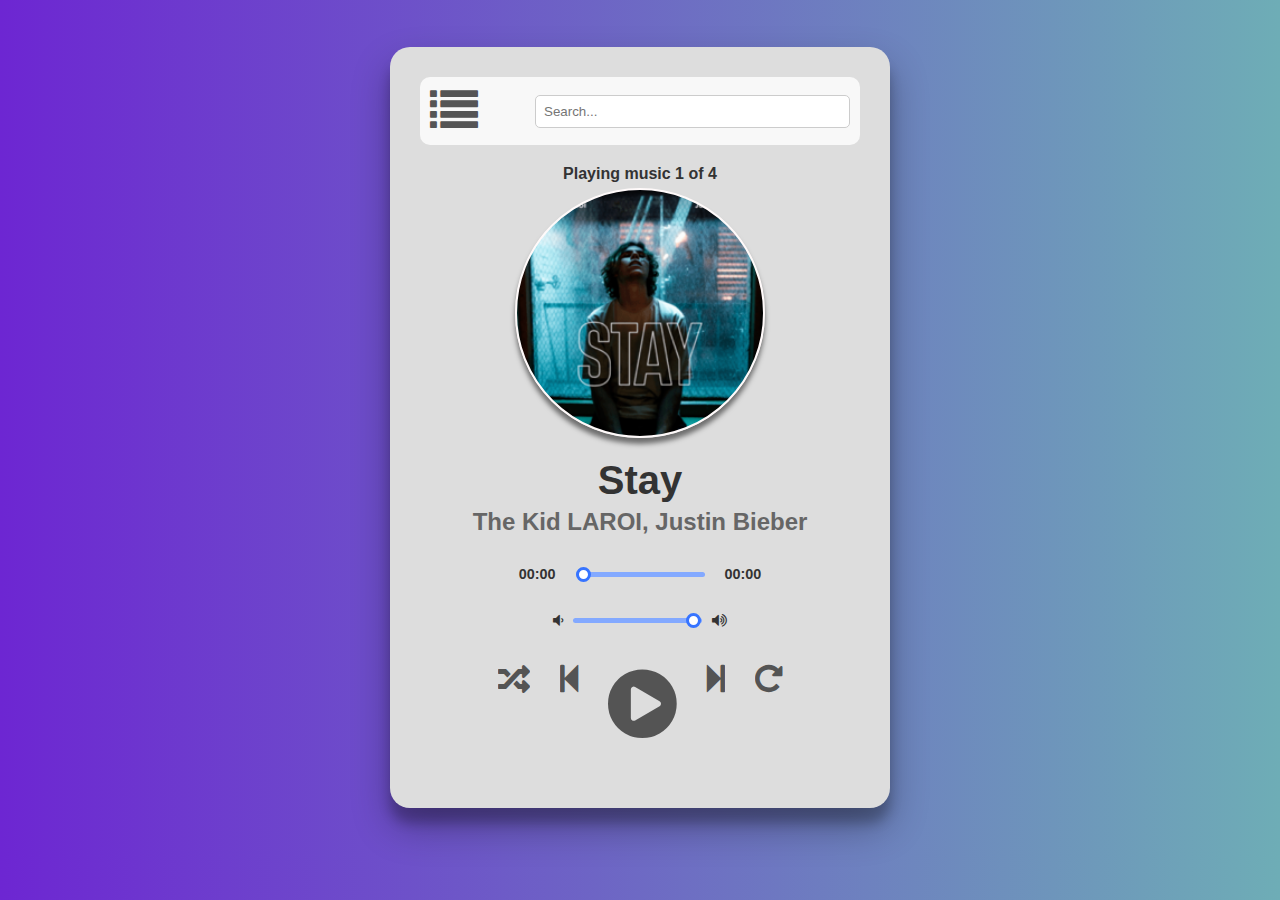
<file: Music Player/index.html>
<!DOCTYPE html>
<html lang="en">
<head>
  <meta charset="UTF-8" />
  <meta http-equiv="X-UA-Compatible" content="IE=edge" />
  <meta name="viewport" content="width=device-width, initial-scale=1.0" />
  <title>Music Player</title>
  <link rel="stylesheet" href="style.css" />
  <script src="script.js" defer></script>
  <link rel="shortcut icon" href="images/favicon.ico" type="image/x-icon" />
  <link rel="stylesheet" href="https://cdnjs.cloudflare.com/ajax/libs/font-awesome/5.13.0/css/all.min.css" />
  <link rel="stylesheet" href="https://cdnjs.cloudflare.com/ajax/libs/font-awesome/4.7.0/css/font-awesome.min.css" />
</head>
<body>
  <div class="player">
    <div class="wrapper">
      <div class="playlist-controls">
        <div class="playlist-button" onclick="togglePlaylist()">
          <i class="fa fa-list fa-2x" title="Playlist"></i>
        </div>
        <input type="text" id="search-bar" placeholder="Search..." onkeyup="searchTrack()" />
      </div>

      <div class="details">
        <div class="now-playing">PLAYING x OF y</div>
        <div class="track-art"></div>
        <div class="track-name">Track Name</div>
        <div class="track-artist">Track Artist</div>
      </div>

      <div class="slider_container">
        <div class="current-time">00:00</div>
        <input type="range" min="1" max="100" value="0" class="seek_slider" onchange="seekTo()" />
        <div class="total-duration">00:00</div>
      </div>

      <div class="slider_container">
        <i class="fa fa-volume-down"></i>
        <input type="range" min="1" max="100" value="99" class="volume_slider" onchange="setVolume()" />
        <i class="fa fa-volume-up"></i>
      </div>

      <div class="buttons">
        <div class="random-track" onclick="randomTrack()">
          <i class="fas fa-random fa-2x" title="random"></i>
        </div>
        <div class="prev-track" onclick="prevTrack()">
          <i class="fa fa-step-backward fa-2x"></i>
        </div>
        <div class="playpause-track" onclick="playpauseTrack()">
          <i class="fa fa-play-circle fa-5x"></i>
        </div>
        <div class="next-track" onclick="nextTrack()">
          <i class="fa fa-step-forward fa-2x"></i>
        </div>
        <div class="repeat-track" onclick="repeatTrack()">
          <i class="fa fa-repeat fa-2x" title="repeat"></i>
        </div>
      </div>

      <div id="playlist-container" class="hidden">
        <ul id="playlist">
          <!-- Songs will be dynamically added here -->
        </ul>
      </div>

      <div id="wave">
        <span class="stroke"></span>
        <span class="stroke"></span>
        <span class="stroke"></span>
        <span class="stroke"></span>
        <span class="stroke"></span>
        <span class="stroke"></span>
        <span class="stroke"></span>
      </div>
    </div>
  </div>
</body>
</html>
</file>
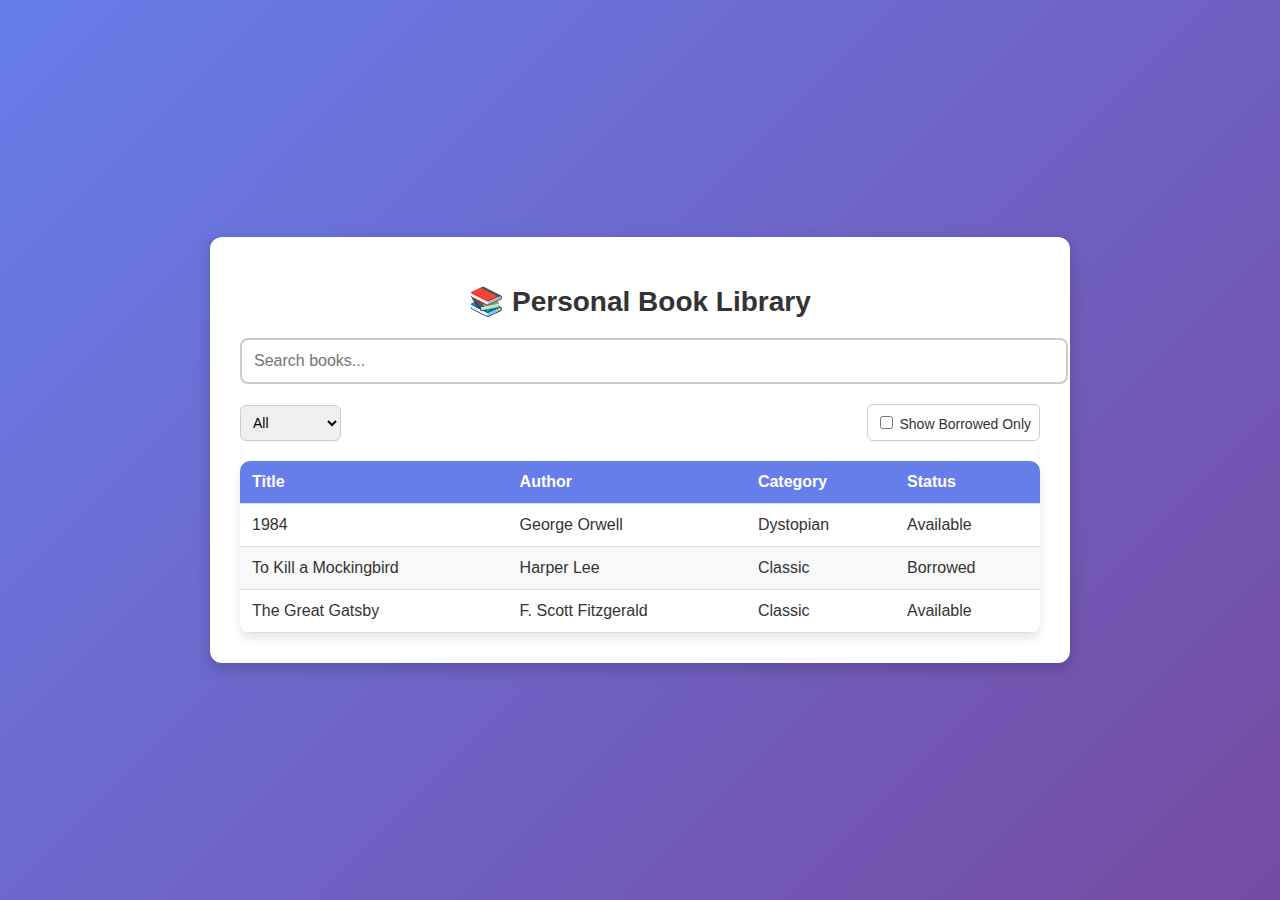
<file: Personal-Book-Library/index.html>
<!DOCTYPE html>
<html lang="en">
<head>
    <meta charset="UTF-8">
    <meta name="viewport" content="width=device-width, initial-scale=1.0">
    <title>Personal Book Library</title>
    <link rel="stylesheet" href="styles.css">
</head>
<body>
    <div class="container">
        <h1>📚 Personal Book Library</h1>
        
        <!-- Search Input -->
        <input type="text" id="search" placeholder="Search books...">
        
        <!-- Filters -->
        <div class="filters">
            <select id="category-filter">
                <!-- Categories will be populated dynamically -->
            </select>
            <label>
                <input type="checkbox" id="borrowed-toggle">
                Show Borrowed Only
            </label>
        </div>
        
        <!-- Book List Table -->
        <table>
            <thead>
                <tr>
                    <th>Title</th>
                    <th>Author</th>
                    <th>Category</th>
                    <th>Status</th>
                </tr>
            </thead>
            <tbody id="book-list">
                <!-- Books will be added here dynamically -->
            </tbody>
        </table>
    </div>
    <script src="script.js"></script>
</body>
</html>
</file>
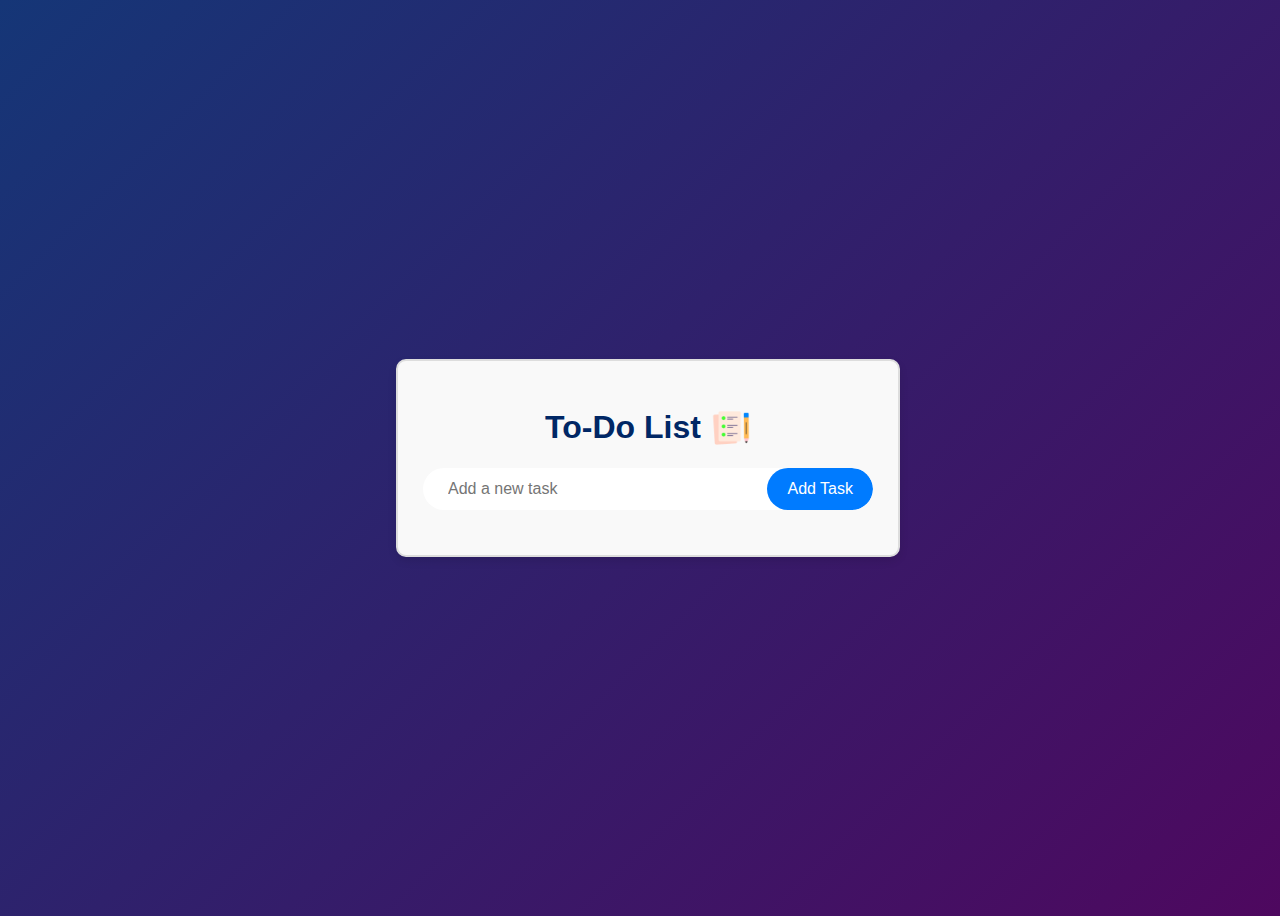
<file: To Do List App/To_Do_List_App.html>
<!DOCTYPE html>
<html lang="en">
<head>
    <meta charset="UTF-8">
    <meta name="viewport" content="width=device-width, initial-scale=1.0">
    <title>To-Do List</title>
    <style>
        body {
            width: 100%;
            min-height: 100vh;
            background: linear-gradient(135deg, #153677, #4e085f);
            display: flex;
            justify-content: center;
            align-items: center;
            font-family: Arial, sans-serif;
        }

        .todo-container {
            width: 450px;
            padding: 25px;
            background: #f9f9f9;
            border: 2px solid #ddd;
            border-radius: 10px;
            box-shadow: 0 4px 8px rgba(0, 0, 0, 0.1);
        }

        h1 {
            color: #002765;
            display: flex;
            align-items: center;
            justify-content: center;
            margin-bottom: 20px;
        }

        h1 img {
            width: 40px;
            margin-left: 10px;
        }

        .row {
            display: flex;
            align-items: center;
            background: #fff;
            border-radius: 30px;
            padding-left: 15px;
            margin-bottom: 20px;
            overflow: hidden;
        }

        input {
            flex: 1;
            border: none;
            outline: none;
            background: transparent;
            padding: 10px;
            font-size: 16px;
        }

        .add-btn {
            background: #007bff;
            border: none;
            padding: 12px 20px;
            color: #fff;
            font-size: 16px;
            border-radius: 30px;
            cursor: pointer;
            transition: background 0.3s;
        }

        .add-btn:hover {
            background: #0056b3;
        }

        .todo-list {
            list-style-type: none;
            padding: 0;
            margin: 0;
        }

        li {
            margin: 10px 0;
            padding: 10px;
            background: #fff;
            display: flex;
            justify-content: space-between;
            align-items: center;
            border-radius: 5px;
            transition: background 0.3s;
        }

        li:hover {
            background: #f1f1f1;
        }

        .edit-btn, .delete-btn {
            background: #007bff;
            border: none;
            color: white;
            padding: 8px 10px;
            font-size: 14px;
            border-radius: 5px;
            cursor: pointer;
            margin-left: 3px;
            transition: background 0.3s;
        }

        .edit-btn:hover {
            background: #0056b3;
        }

        .delete-btn {
            background: #dc3545;
        }

        .delete-btn:hover {
            background: #c82333;
        }
    </style>
</head>
<body>

<div class="todo-container">
    <h1>To-Do List <img src="images/icon.png" alt="To-Do List Icon"></h1>
    <div class="row">
        <input type="text" id="taskInput" placeholder="Add a new task">
        <button class="add-btn" onclick="addTask()">Add Task</button>
    </div>
    <ul class="todo-list" id="todoList"></ul>
</div>

<script>
    function addTask() {
        const input = document.getElementById("taskInput");
        const taskText = input.value.trim();
        
        if (taskText === "") {
            alert("Please enter a valid task.");
            return;
        }

        const ul = document.getElementById("todoList");
        const li = document.createElement("li");
        
        const span = document.createElement("span");
        span.textContent = taskText;

        const editButton = document.createElement("button");
        editButton.textContent = "Edit";
        editButton.className = "edit-btn";
        editButton.onclick = () => editTask(span);

        const removeButton = document.createElement("button");
        removeButton.textContent = "Delete";
        removeButton.className = "delete-btn";
        removeButton.onclick = () => removeTask(li);

        li.appendChild(span);
        li.appendChild(editButton);
        li.appendChild(removeButton);
        ul.appendChild(li);

        input.value = "";
        input.focus();
    }

    function editTask(span) {
        const newTask = prompt("Edit your task:", span.textContent);
        if (newTask !== null && newTask.trim() !== "") {
            span.textContent = newTask.trim();
        }
    }

    function removeTask(task) {
        task.remove();
    }
</script>

</body>
</html>
</file>
<file: Personal-Book-Library/styles.css>
/* General Styles */
body {
    font-family: 'Poppins', sans-serif;
    background: linear-gradient(135deg, #667eea, #764ba2);
    color: #333;
    margin: 0;
    padding: 0;
    display: flex;
    justify-content: center;
    align-items: center;
    height: 100vh;
}

/* Container */
.container {
    width: 90%;
    max-width: 800px;
    background: white;
    padding: 30px;
    border-radius: 12px;
    box-shadow: 0px 5px 15px rgba(0, 0, 0, 0.2);
    text-align: center;
}

/* Header */
h1 {
    font-size: 28px;
    margin-bottom: 20px;
    color: #333;
}

/* Search Input */
input[type="text"] {
    width: 100%;
    padding: 12px;
    margin-bottom: 20px;
    border: 2px solid #ccc;
    border-radius: 8px;
    font-size: 16px;
    outline: none;
    transition: 0.3s;
}

input[type="text"]:focus {
    border-color: #667eea;
    box-shadow: 0px 0px 8px rgba(102, 126, 234, 0.5);
}

/* Filters */
.filters {
    display: flex;
    justify-content: space-between;
    align-items: center;
    margin-bottom: 20px;
}

.filters select, .filters label {
    font-size: 14px;
    padding: 8px;
    border: 1px solid #ccc;
    border-radius: 6px;
    cursor: pointer;
}

/* Table */
table {
    width: 100%;
    border-collapse: collapse;
    background: #fff;
    border-radius: 10px;
    overflow: hidden;
    box-shadow: 0px 5px 10px rgba(0, 0, 0, 0.1);
}

th, td {
    padding: 12px;
    border-bottom: 1px solid #ddd;
    text-align: left;
}

th {
    background: #667eea;
    color: white;
    font-weight: bold;
}

tbody tr:nth-child(even) {
    background: #f8f8f8;
}

/* Hover Effects */
tbody tr:hover {
    background: rgba(102, 126, 234, 0.2);
}

/* Responsive Design */
@media (max-width: 600px) {
    .filters {
        flex-direction: column;
    }
    
    select, label {
        width: 100%;
        margin-bottom: 10px;
    }
}
</file>
<file: Music Player/style.css>
/* Reset & Base */
* {
  margin: 0;
  padding: 0;
  box-sizing: border-box;
}

body {
  font-family: Arial, Helvetica, sans-serif;
  background: linear-gradient(to right, #9a1d86, #1595be);
  font-weight: bold;
  color: #333;
}

/* Main Player Container */
.player {
  height: 95vh;
  display: flex;
  align-items: center;
  justify-content: center;
}

/* Wrapper */
.wrapper {
  background-color: #ddd;
  padding: 30px;
  border-radius: 20px;
  max-width: 500px;
  width: 90%;
  box-shadow: rgba(0, 0, 0, 0.3) 0px 19px 38px, rgba(0, 0, 0, 0.22) 0px 15px 12px;
}

/* Playlist Controls */
.playlist-controls {
  display: flex;
  justify-content: space-between;
  align-items: center;
  background: #f8f8f8;
  padding: 10px;
  border-radius: 10px;
  margin-bottom: 20px;
}

.playlist-button {
  cursor: pointer;
  font-size: 1.5rem;
  color: #555;
}

#search-bar {
  width: 75%;
  padding: 8px;
  border: 1px solid #ccc;
  border-radius: 5px;
}

/* Details Section */
.details {
  text-align: center;
  margin-bottom: 20px;
}

.now-playing {
  font-size: 1rem;
  margin-bottom: 5px;
}

.track-art {
  width: 250px;
  height: 250px;
  margin: 0 auto 20px;
  border: 2px solid #FFFAFA;
  border-radius: 50%;
  background-size: cover;
  background-position: center;
  box-shadow: 0 6px 5px rgba(0, 0, 0, 0.5);
}

.track-name {
  font-size: 2.5rem;
  margin-bottom: 5px;
}

.track-artist {
  font-size: 1.5rem;
  margin-top: 5px;
  color: #666;
}

/* Slider Containers */
.slider_container {
  display: flex;
  align-items: center;
  justify-content: center;
  margin-bottom: 20px;
}

.seek_slider,
.volume_slider {
  -webkit-appearance: none;
  appearance: none;
  height: 5px;
  background: #83A9FF;
  border-radius: 5px;
  margin: 0 10px;
}

.seek_slider::-webkit-slider-thumb,
.volume_slider::-webkit-slider-thumb {
  -webkit-appearance: none;
  width: 15px;
  height: 15px;
  background: #fff;
  border: 3px solid #3774FF;
  border-radius: 50%;
  cursor: pointer;
}

/* Time Labels */
.current-time,
.total-duration {
  font-size: 0.9rem;
  padding: 10px;
}

/* Control Buttons */
.buttons {
  display: flex;
  justify-content: center;
  margin-bottom: 20px;
}

.buttons > div {
  padding: 15px;
  cursor: pointer;
  opacity: 0.8;
  transition: opacity 0.2s ease;
}

.buttons > div:hover {
  opacity: 1;
}

/* Wave Loader */
#wave {
  display: flex;
  justify-content: center;
  align-items: center;
}

#wave .stroke {
  background: #f1f1f1;
  height: 150%;
  width: 10px;
  border-radius: 50px;
  margin: 0 5px;
  animation: animate 1.4s linear infinite;
}

@keyframes animate {
  50% {
    height: 20%;
    background: #4286f4;
  }
  100% {
    height: 100%;
    background: #4286f4;
  }
}

/* Track Art Rotation */
.rotate {
  animation: rotation 8s infinite linear;
}

@keyframes rotation {
  from { transform: rotate(0deg); }
  to { transform: rotate(359deg); }
}

/* Playlist Container */
#playlist-container {
  background: #fff;
  border-radius: 10px;
  box-shadow: 0 5px 15px rgba(0,0,0,0.2);
  margin-top: 20px;
  max-height: 300px;
  overflow-y: auto;
  transition: all 0.3s ease;
}

/* Hidden State for Playlist */
.hidden {
  display: none;
}

/* Playlist Items */
#playlist {
  list-style: none;
  padding: 15px;
}

#playlist li {
  padding: 10px;
  border-bottom: 1px solid #ddd;
  cursor: pointer;
  transition: background 0.2s ease;
}

#playlist li:hover {
  background: #f0f0f0;
}
</file>
